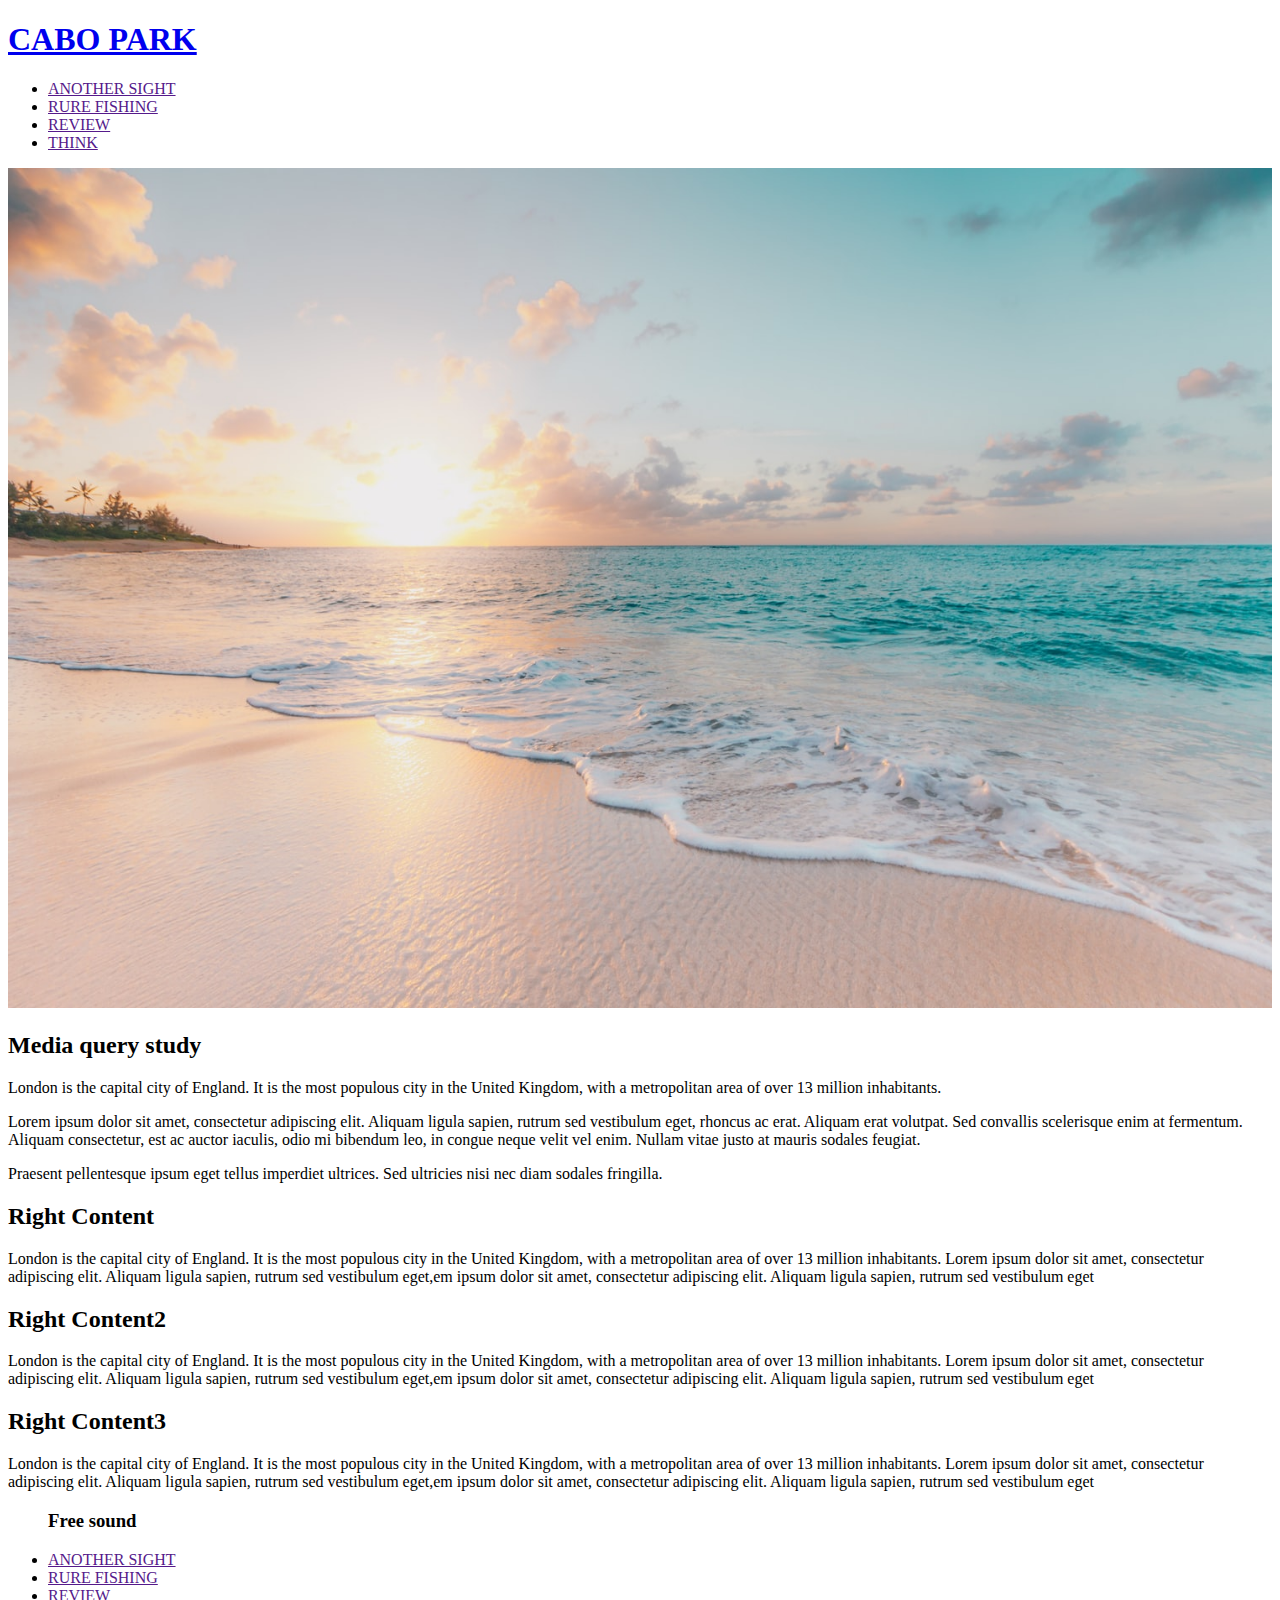
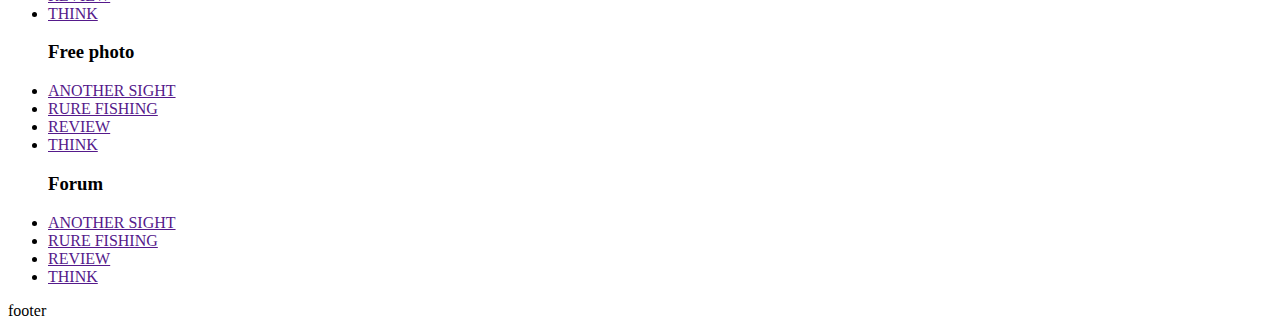
<file: index.html>
<!DOCTYPE html>
<html lang="en" dir="ltr">
  <head>
    <meta charset="utf-8">
    <title>CABO</title>
    <link rel="stylesheet" href="style.css">
    <meta name="viewport" content="width=device-width, initial-scale=1">
  </head>

  <body>
<div class="header">
    <h1><a href="index.html">CABO PARK</a></h1>
  </div>

  <nav>
    <ul>
      <li><a href="">ANOTHER SIGHT</a></li>
      <li><a href="">RURE FISHING</a></li>
      <li><a href="">REVIEW</a></li>
      <li><a href="">THINK</a></li>
    </ul>
  </nav>

<div class="main">
  <p><img src="coding.jpg" width="100%"></p>
  <p><h2>Media query study</h2></p>
   <p>London is the capital city of England. It is the most populous city in the United Kingdom, with a metropolitan area of over 13 million inhabitants.</p>
   Lorem ipsum dolor sit amet, consectetur adipiscing elit. Aliquam ligula sapien, rutrum sed vestibulum eget, rhoncus ac erat. Aliquam erat volutpat. Sed convallis scelerisque enim at fermentum. Aliquam consectetur, est ac auctor iaculis, odio mi bibendum leo, in congue neque velit vel enim. Nullam vitae justo at mauris sodales feugiat. <p>Praesent pellentesque ipsum eget tellus imperdiet ultrices. Sed ultricies nisi nec diam sodales fringilla.</p>
  </p>
</div>

  <div class="right1">
    <p><h2>Right Content</h2></p>
    London is the capital city of England. It is the most populous city in the United Kingdom, with a metropolitan area of over 13 million inhabitants.
    Lorem ipsum dolor sit amet, consectetur adipiscing elit. Aliquam ligula sapien, rutrum sed vestibulum eget,em ipsum dolor sit amet, consectetur adipiscing elit. Aliquam ligula sapien,   rutrum sed vestibulum eget
    </div>
  <div class="right2">
    <p><h2>Right Content2</h2></p>
    London is the capital city of England. It is the most populous city in the United Kingdom, with a metropolitan area of over 13 million inhabitants.
    Lorem ipsum dolor sit amet, consectetur adipiscing elit. Aliquam ligula sapien, rutrum sed vestibulum eget,em ipsum dolor sit amet, consectetur adipiscing elit. Aliquam ligula sapien, rutrum sed vestibulum eget
    </div>
  <div class="right3"><p><h2>Right Content3</h2></p>
    London is the capital city of England. It is the most populous city in the United Kingdom, with a metropolitan area of over 13 million inhabitants.
    Lorem ipsum dolor sit amet, consectetur adipiscing elit. Aliquam ligula sapien, rutrum sed vestibulum eget,em ipsum dolor sit amet, consectetur adipiscing elit. Aliquam ligula sapien, rutrum sed vestibulum eget
    </div>



  <div class="link1">
    <ul>
      <p><h3>Free sound</h3></p>
      <li><a href="">ANOTHER SIGHT</a></li>
      <li><a href="">RURE FISHING</a></li>
      <li><a href="">REVIEW</a></li>
      <li><a href="">THINK</a></li>
    </ul>
  </div>
  <div class="link2">
    <ul>
      <p><h3>Free photo</h3></p>
      <li><a href="">ANOTHER SIGHT</a></li>
      <li><a href="">RURE FISHING</a></li>
      <li><a href="">REVIEW</a></li>
      <li><a href="">THINK</a></li>
    </ul>
  </div>
  <div class="link3">
    <ul>
      <p><h3>Forum</h3></p>
      <li><a href="">ANOTHER SIGHT</a></li>
      <li><a href="">RURE FISHING</a></li>
      <li><a href="">REVIEW</a></li>
      <li><a href="">THINK</a></li>
    </ul>
  </div>

  <footer>
    footer
</footer>

  </body>
</html>
</file>
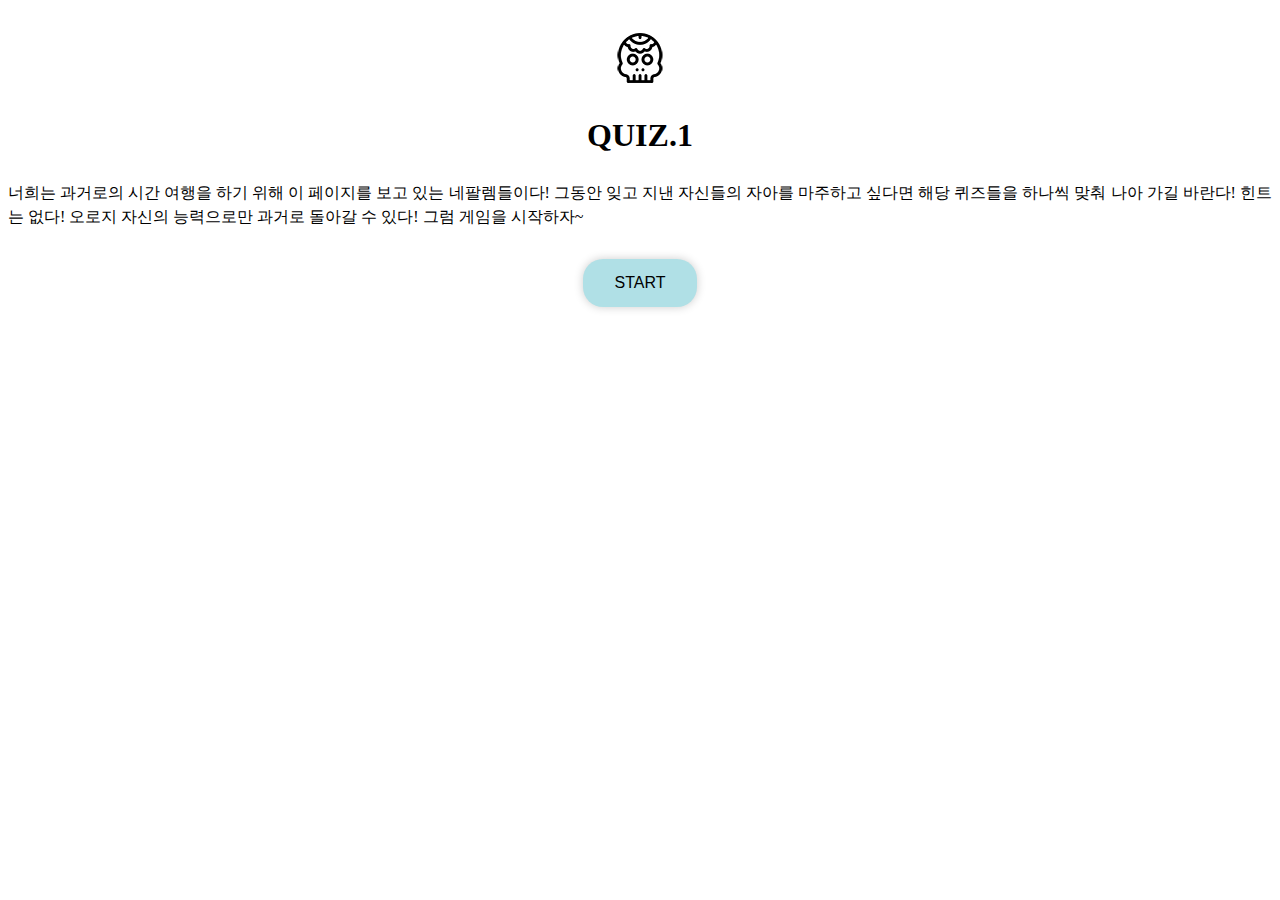
<file: haha.html>
<!DOCTYPE html>
<html lang="ko">
<head>
 <meta charset="UTF-8">
 <meta name="viewport" content="width=device-width, initial-scale=1">
 <title>기억 소환 페이지</title>
 <link rel="stylesheet" href="style.css">
</head>
<body>
  <div class="vv">
<img class="skull" src="skull.jpg">
<h1>QUIZ.1</h1>
 <p>너희는 과거로의 시간 여행을 하기 위해 이 페이지를 보고 있는 네팔렘들이다!
   그동안 잊고 지낸 자신들의 자아를 마주하고 싶다면
   해당 퀴즈들을 하나씩 맞춰 나아 가길 바란다!
   힌트는 없다! 오로지 자신의 능력으로만 과거로 돌아갈 수 있다!
   그럼 게임을 시작하자~
 </p>
 <button class="button"onclick="myFucntion()">START</button>
 <div id="img">
   <img src="haha.jpg" style="max-width: 100%; height: auto;">
   <div>
   <button class="button" type="button" onclick="location.href='haha2.html'">next</button>
 </div>
</div>

 <script type="text/javascript">
   function myFucntion() {
   var jjury = prompt("왕이 넘어지면 뭐가 될까?", "");
   if(jjury ==="킹콩") document.getElementById("img").style.display = "block";
   else {
     alert('응~ 아니야!');
   }

  }
 </script>
</div>
</body>
</html>
</file>
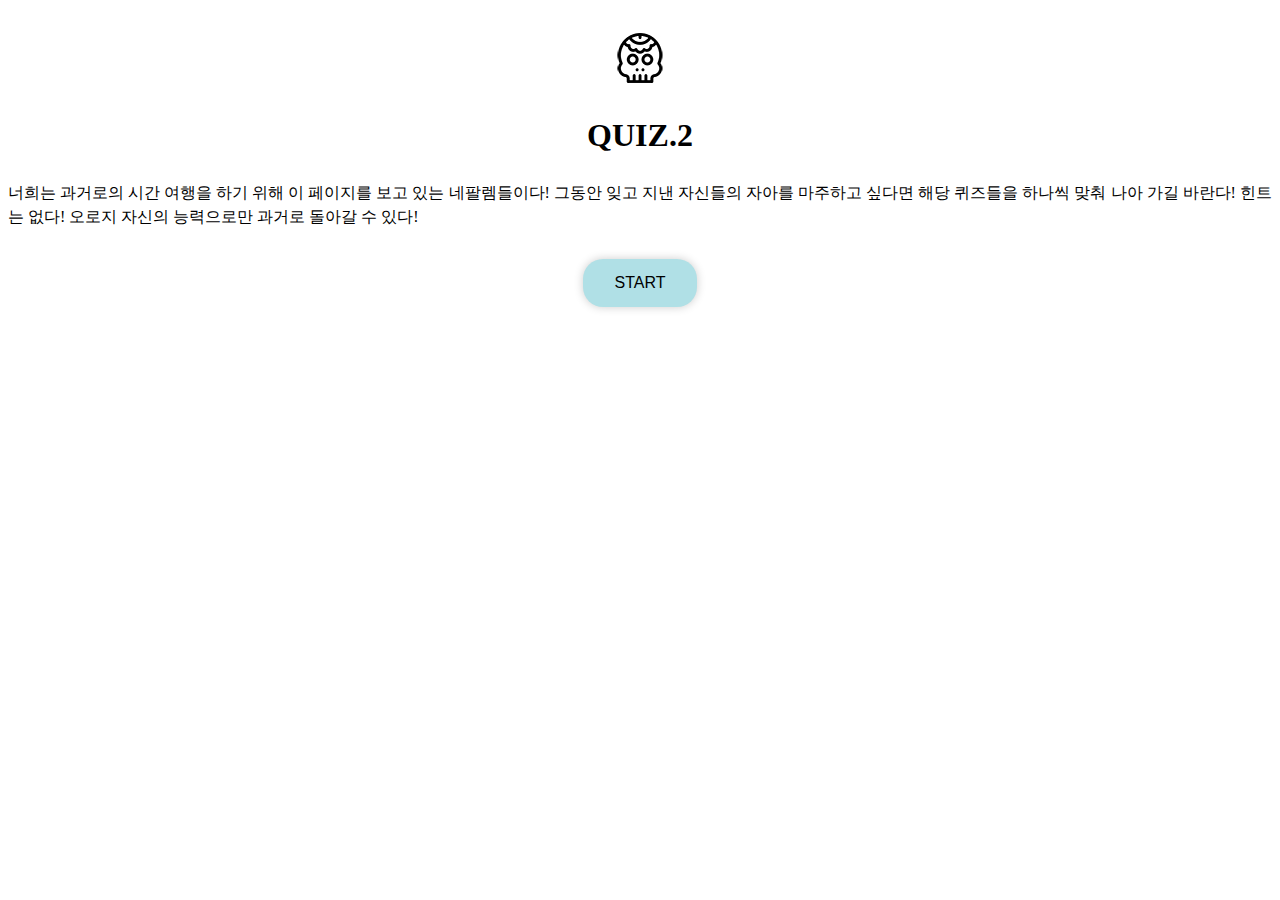
<file: haha2.html>
<!DOCTYPE html>
<html lang="ko">
<head>
 <meta charset="UTF-8">
 <meta name="viewport" content="width=device-width, initial-scale=1">
 <title>기억 소환 페이지</title>
 <link rel="stylesheet" href="style.css">
</head>
<body>
  <div class="vv">
<img class="skull" src="skull.jpg">
<h1>QUIZ.2</h1>
 <p>너희는 과거로의 시간 여행을 하기 위해 이 페이지를 보고 있는 네팔렘들이다!
   그동안 잊고 지낸 자신들의 자아를 마주하고 싶다면
   해당 퀴즈들을 하나씩 맞춰 나아 가길 바란다!
   힌트는 없다! 오로지 자신의 능력으로만 과거로 돌아갈 수 있다!

 </p>
 <button class="button"onclick="myFucntion()">START</button>
 <div id="img">
   <img src="haha2.jpg" style="max-width: 100%; height: auto;">
   <div>
   <button class="button"type="button" onclick="location.href='haha3.html'">next</button>
 </div>
 </div>

 <script type="text/javascript">
   function myFucntion() {
   var jjury = prompt("세사람만 탈 수 있는 차는?", "");
   if(jjury ==="인삼차") document.getElementById("img").style.display = "block";
   else {
     alert('응~ 아니야!');
   }

  }
 </script>
</div>
</body>
</html>
</file>
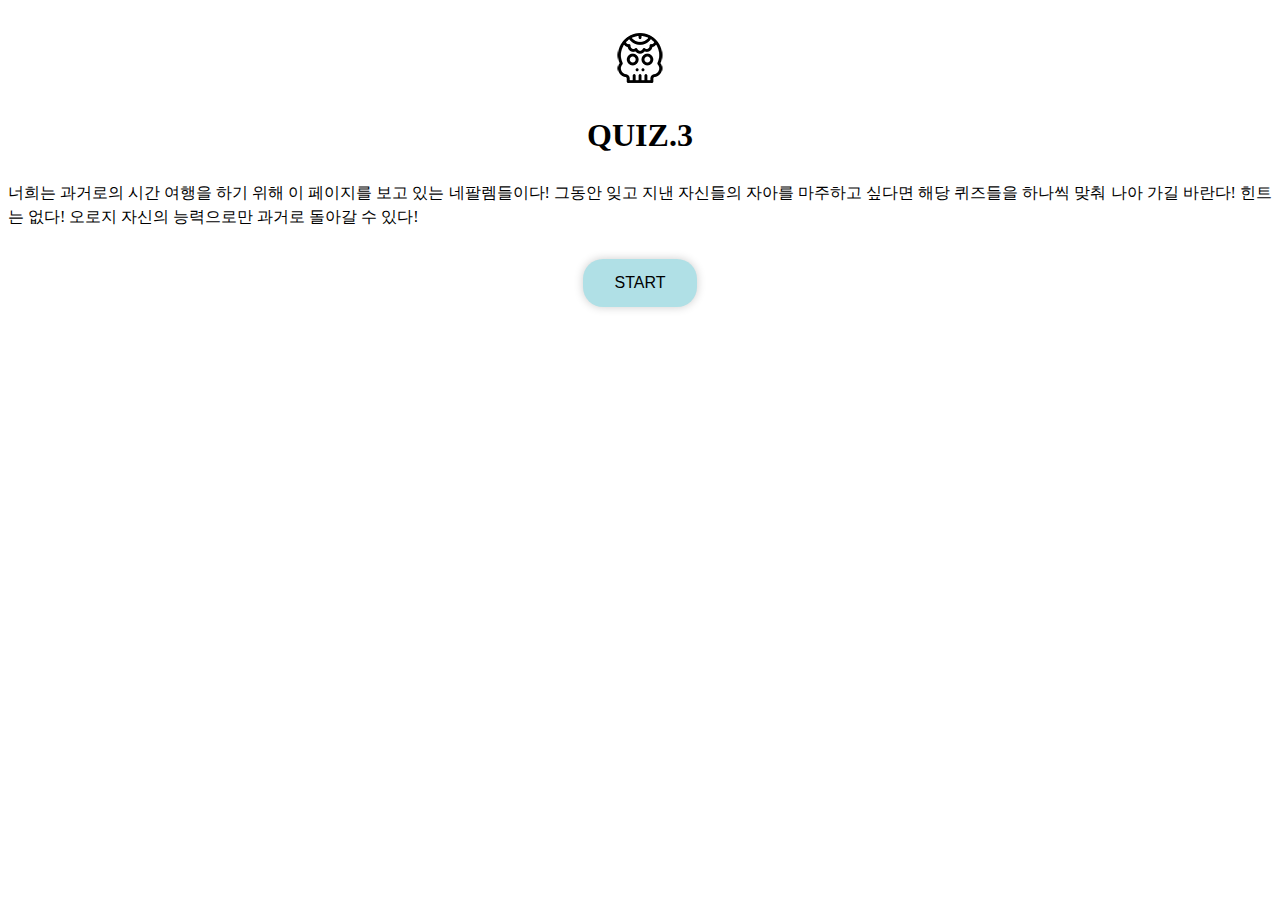
<file: haha3.html>
<!DOCTYPE html>
<html lang="ko">
<head>
 <meta charset="UTF-8">
 <meta name="viewport" content="width=device-width, initial-scale=1">
 <title>기억 소환 페이지</title>
 <link rel="stylesheet" href="style.css">
</head>
<body>
  <div class="vv">
<img class="skull" src="skull.jpg">
<h1>QUIZ.3</h1>
 <p>너희는 과거로의 시간 여행을 하기 위해 이 페이지를 보고 있는 네팔렘들이다!
   그동안 잊고 지낸 자신들의 자아를 마주하고 싶다면
   해당 퀴즈들을 하나씩 맞춰 나아 가길 바란다!
   힌트는 없다! 오로지 자신의 능력으로만 과거로 돌아갈 수 있다!

 </p>
 <button class="button"onclick="myFucntion()">START</button>
 <div id="img">
   <img src="haha3.jpg" style="max-width: 100%; height: auto;">
   <div>
   <button class="button"type="button" onclick="location.href='haha4.html'">next</button>
 </div>
 </div>

 <script type="text/javascript">
   function myFucntion() {
   var jjury = prompt("송혜교 송중기 송윤아의 공통점은?", "");
   if(jjury ==="성동일") document.getElementById("img").style.display = "block";
   else {
     alert('응~ 아니야!');
   }
  }
 </script>
</div>
</body>
</html>
</file>
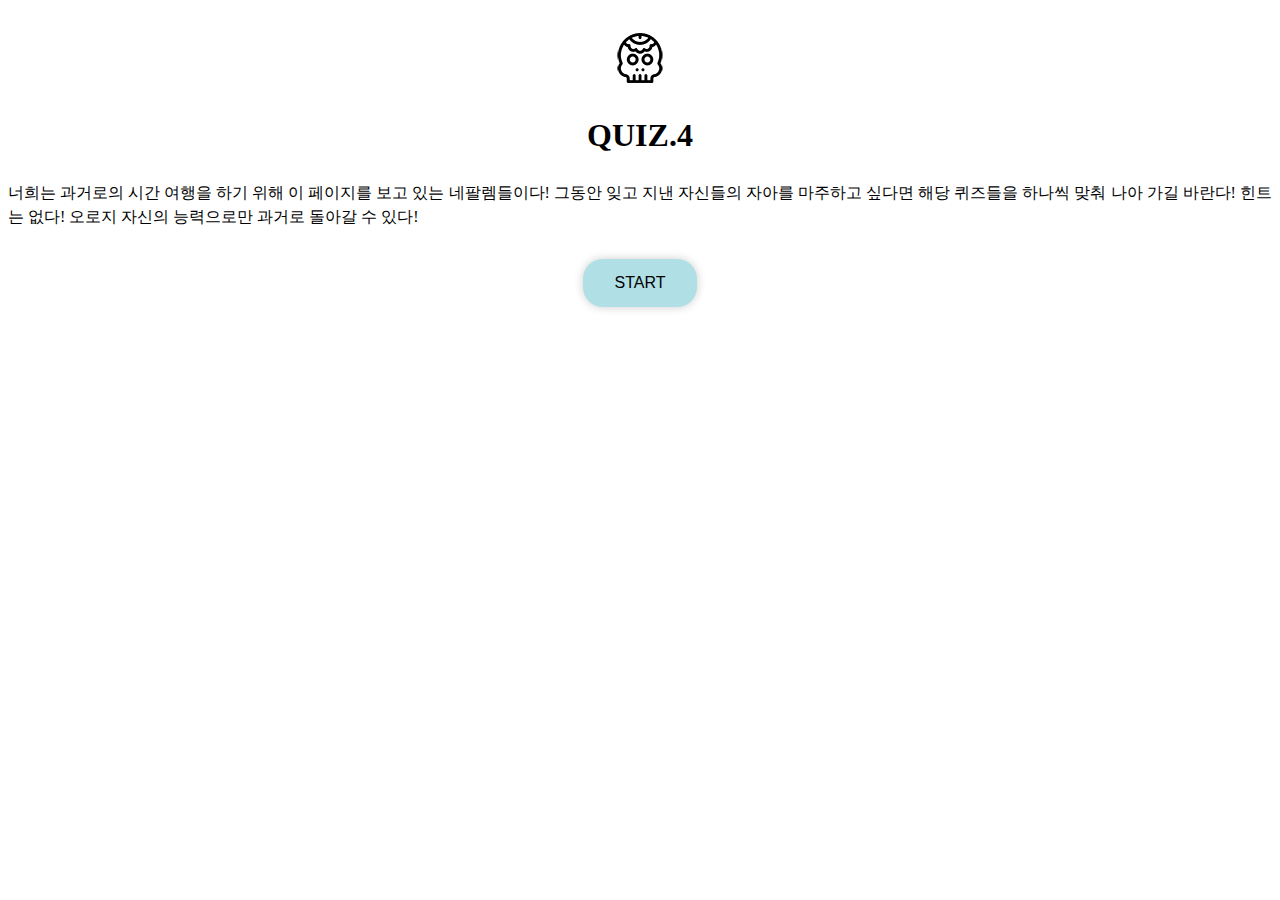
<file: haha4.html>
<!DOCTYPE html>
<html lang="ko">
<head>
 <meta charset="UTF-8">
 <meta name="viewport" content="width=device-width, initial-scale=1">
 <title>기억 소환 페이지</title>
 <link rel="stylesheet" href="style.css">
</head>
<body>
  <div class="vv">
<img class="skull" src="skull.jpg">
<h1>QUIZ.4</h1>
 <p>너희는 과거로의 시간 여행을 하기 위해 이 페이지를 보고 있는 네팔렘들이다!
   그동안 잊고 지낸 자신들의 자아를 마주하고 싶다면
   해당 퀴즈들을 하나씩 맞춰 나아 가길 바란다!
   힌트는 없다! 오로지 자신의 능력으로만 과거로 돌아갈 수 있다!

 </p>
 <button class="button"onclick="myFucntion()">START</button>
 <div id="img">
   <img src="haha4.jpg" style="max-width: 100%; height: auto;">
   <div>
   <button class="button"type="button" onclick="location.href='haha5.html'">next</button>
 </div>
 </div>

 <script type="text/javascript">
   function myFucntion() {
   var jjury = prompt("덧셈 부호와 5개의 2를 사용해서 28을 만들어라!", "");
   if(jjury ==="22+2+2+2=28") document.getElementById("img").style.display = "block";
   else {
     alert('응~ 아니야!');
   }
  }
 </script>
</div>
</body>
</html>
</file>
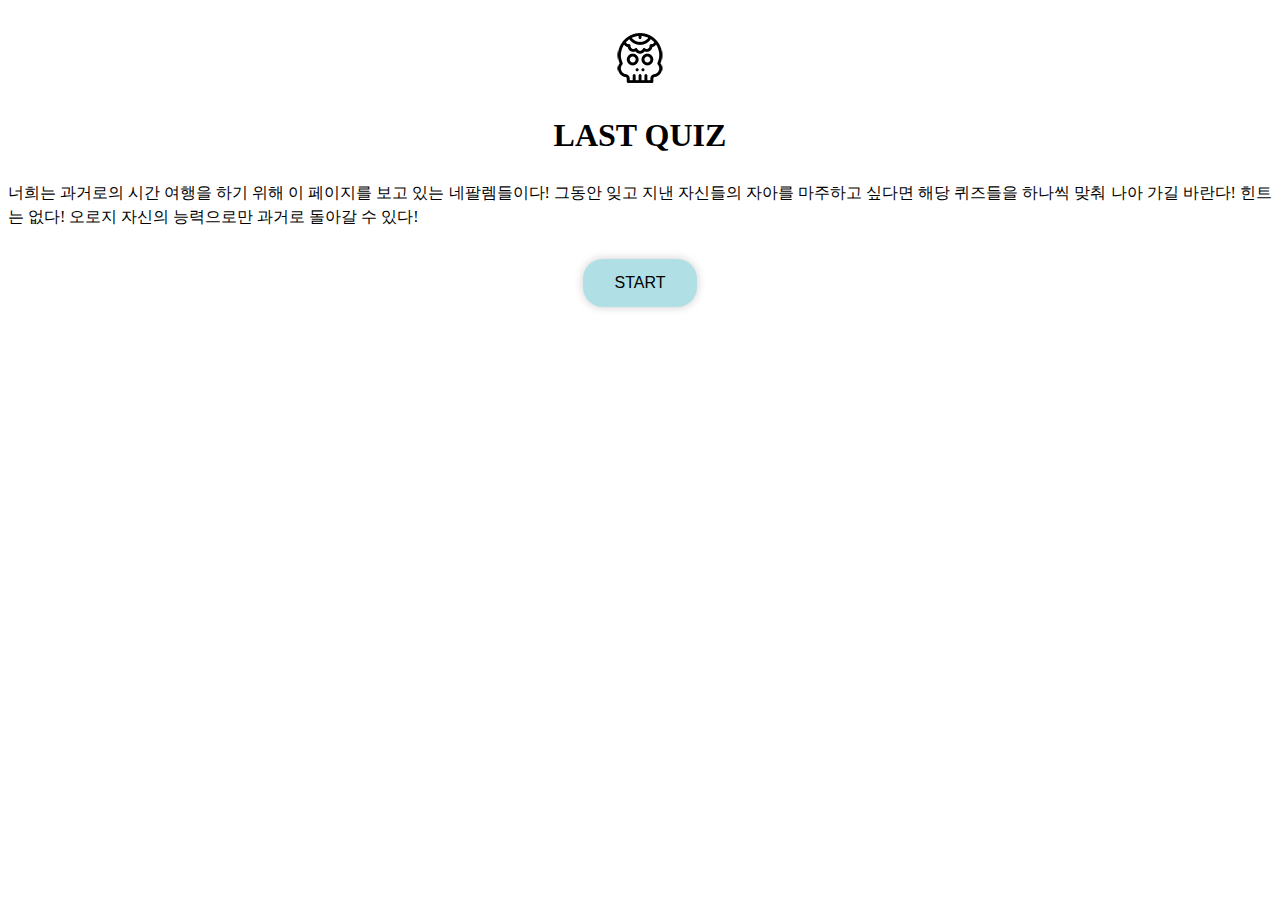
<file: haha5.html>
<!DOCTYPE html>
<html lang="ko">
<head>
 <meta charset="UTF-8">
 <meta name="viewport" content="width=device-width, initial-scale=1">
 <title>기억 소환 페이지</title>
 <link rel="stylesheet" href="style.css">
</head>
<body>
  <div class="vv">
<img class="skull" src="skull.jpg">
<h1>LAST QUIZ</h1>
 <p>너희는 과거로의 시간 여행을 하기 위해 이 페이지를 보고 있는 네팔렘들이다!
   그동안 잊고 지낸 자신들의 자아를 마주하고 싶다면
   해당 퀴즈들을 하나씩 맞춰 나아 가길 바란다!
   힌트는 없다! 오로지 자신의 능력으로만 과거로 돌아갈 수 있다!

 </p>
 <button class="button"onclick="myFucntion()">START</button>
 <div id="img">
   <img src="haha5.jpg" style="max-width: 100%; height: auto;">
   <div>
   <button class="button"type="button" onclick="location.href='haha.html'">return</button>
 </div>
 </div>

 <script type="text/javascript">
   function myFucntion() {
   var jjury = prompt("다음에 올 알파벳은 무엇인가? N W H O I ?", "");
   if(jjury ==="I") document.getElementById("img").style.display = "block";
   else {
     alert('응~ 아니야!');
   }
  }
 </script>
</div>
</body>
</html>
</file>
<file: style.css>
#img {
  display: none;

}
.vv{
  text-align: center;
  line-height: 1.5;
}
.button {
  background-color: powderblue;
  border: none;
  color: black;
  padding: 15px 32px;
  text-align: center;
  text-decoration: none;
  display: inline-block;
  font-size: 16px;
  margin: 14px 2px;
  cursor: pointer;
  box-shadow: 0 0 10px rgba(0,0,0,0.2);
  border-radius: 20px;
}

p {
  text-align: justify;
}
.skull{
  margin-top: 25px;
}
</file>
